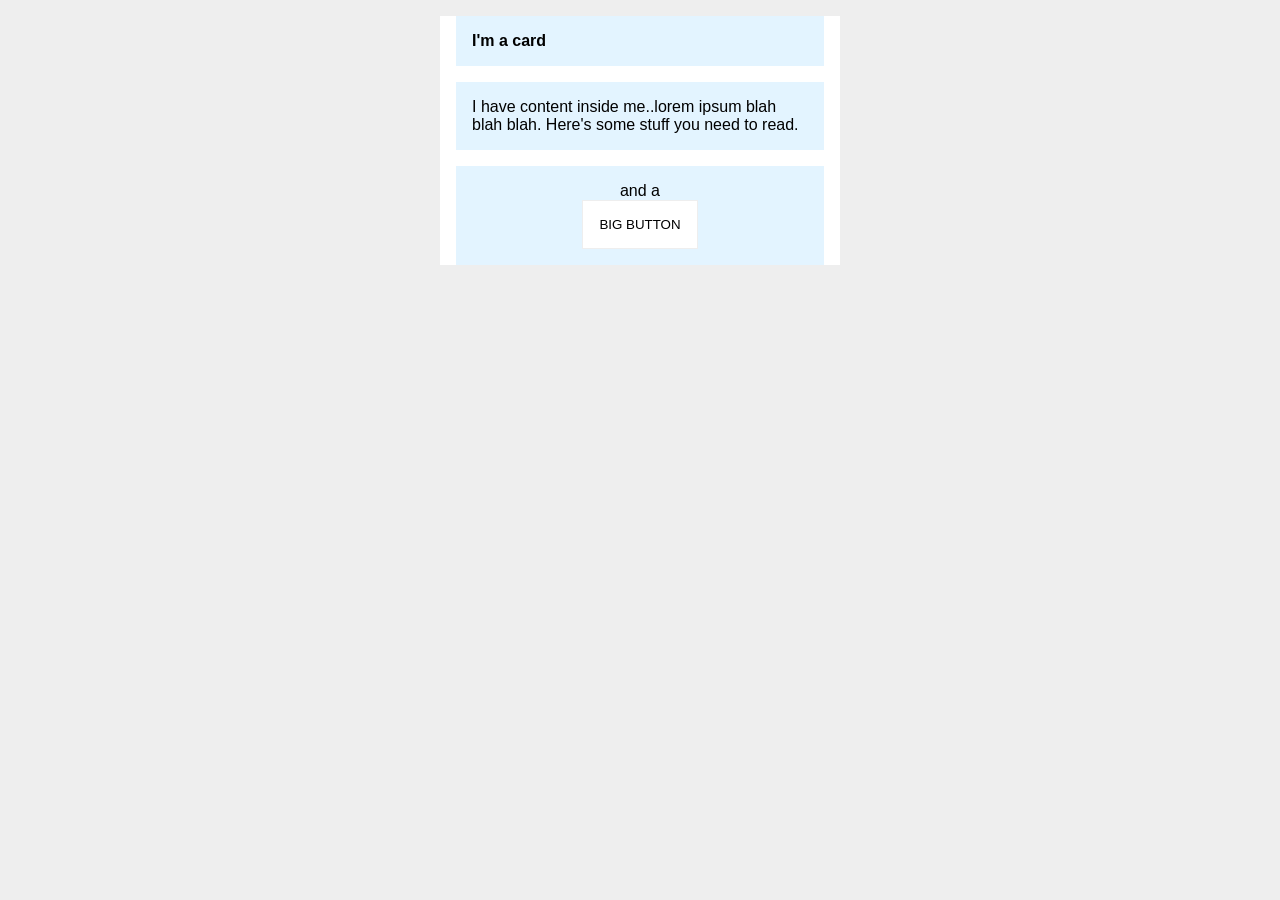
<file: foundations/block-and-inline/02-margin-and-padding-2/index.html>
<!DOCTYPE html>
<html lang="en">
  <head>
    <meta charset="UTF-8">
    <meta http-equiv="X-UA-Compatible" content="IE=edge">
    <meta name="viewport" content="width=device-width, initial-scale=1.0">
    <title>Margin and Padding exercise 2</title>
    <link rel="stylesheet" href="style.css">
  </head>
  <body>
    <div class="card">
      <h1 class="title">I'm a card</h1>
      <div class="content">I have content inside me..lorem ipsum blah blah blah. Here's some stuff you need to read.</div>
      <div class="button-container">and a <div><button>BIG BUTTON</button></div></div>
    </div>
  </body>
</html>
</file>
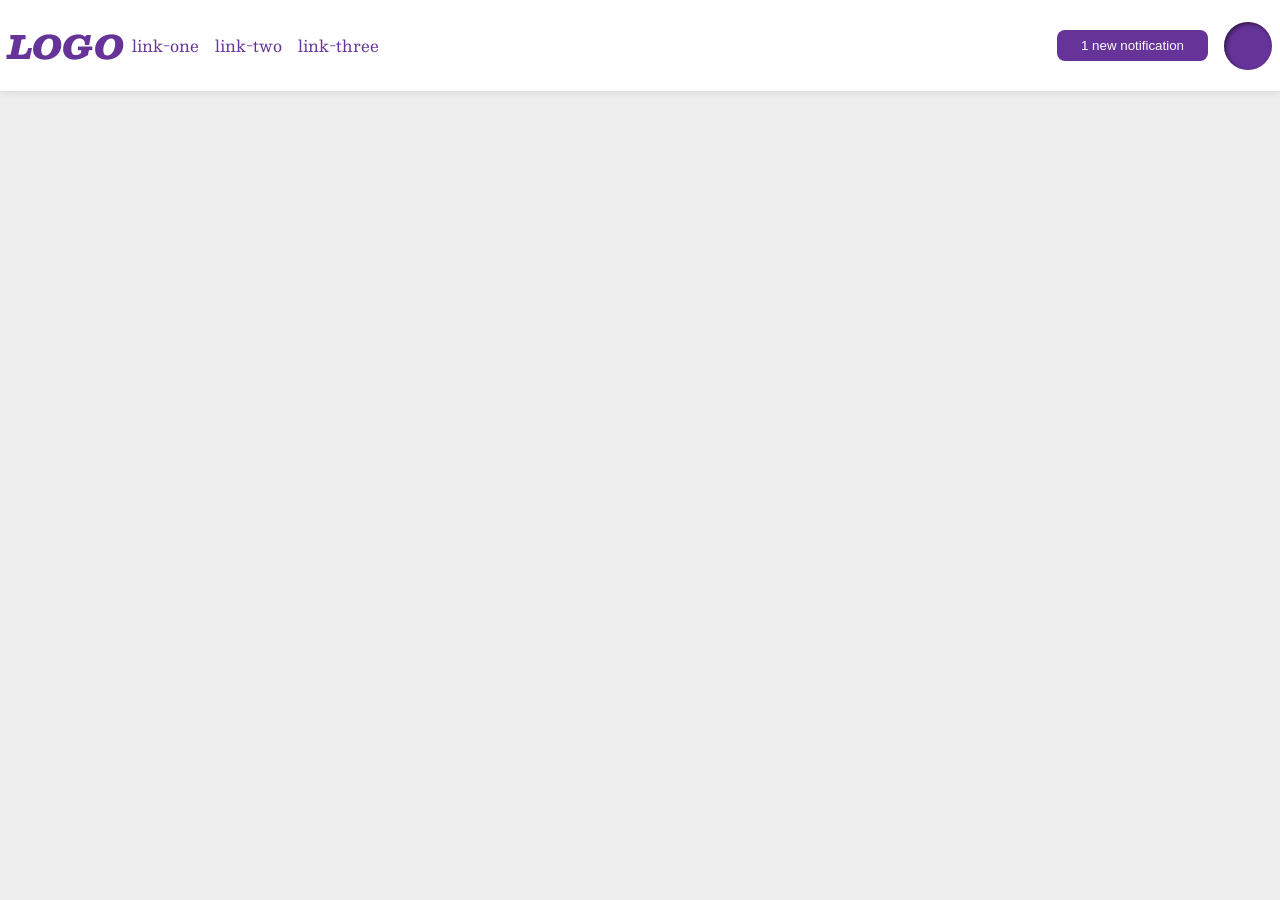
<file: foundations/flex/03-flex-header-2/index.html>
<!DOCTYPE html>
<html lang="en">
  <head>
    <meta charset="UTF-8">
    <meta http-equiv="X-UA-Compatible" content="IE=edge">
    <meta name="viewport" content="width=device-width, initial-scale=1.0">
    <title>Flex Header 2</title>
    <link rel="stylesheet" href="style.css">
  </head>
  <body>
    <div class="header1">
      <div class="header2">
        <div class="logo">
          LOGO
        </div>
        <ul class="links">
          <li><a href="https://google.com">link-one</a></li>
          <li><a href="https://google.com">link-two</a></li>
          <li><a href="https://google.com">link-three</a></li>
        </ul>
      </div>
      <div class="header3">
        <button class="notifications">
          1 new notification
        </button>
        <div class="profile-image"></div>
      </div>
    </div>
  </body>
</html>
</file>
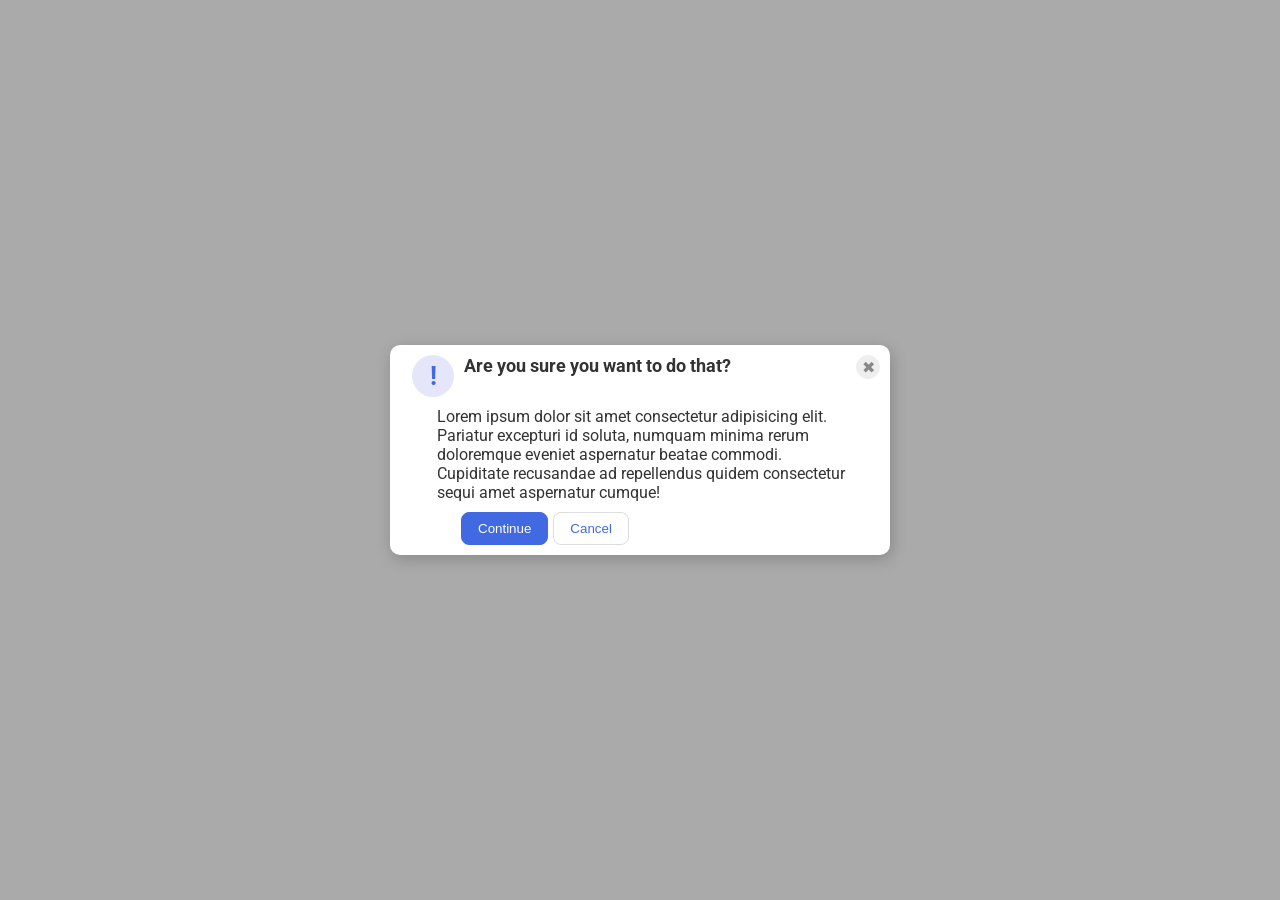
<file: foundations/flex/05-flex-modal/index.html>
<!DOCTYPE html>
<html lang="en">
  <head>
    <meta charset="UTF-8">
    <meta http-equiv="X-UA-Compatible" content="IE=edge">
    <meta name="viewport" content="width=device-width, initial-scale=1.0">
    <link rel="stylesheet" href="style.css">
    <title>Modal</title>
  </head>
  <body>
    <div class="modal">
      <div class="t1">
        <div class="t3">
          <div class="icon">!</div>
          <div class="header">Are you sure you want to do that?</div>
        </div>
        <button class="close-button">✖</button>
      </div>
      <div class="t4">
        <div style="width: 32px;"></div>
        <div class="text">Lorem ipsum dolor sit amet consectetur adipisicing elit. Pariatur excepturi id soluta, numquam minima rerum doloremque eveniet aspernatur beatae commodi. Cupiditate recusandae ad repellendus quidem consectetur sequi amet aspernatur cumque!</div>
      </div>
      <div class="t2">
        <div style="width: 32px;"></div>
        <button class="continue">Continue</button>
        <button class="cancel">Cancel</button>
      </div>
    </div>
  </body>
</html>
</file>
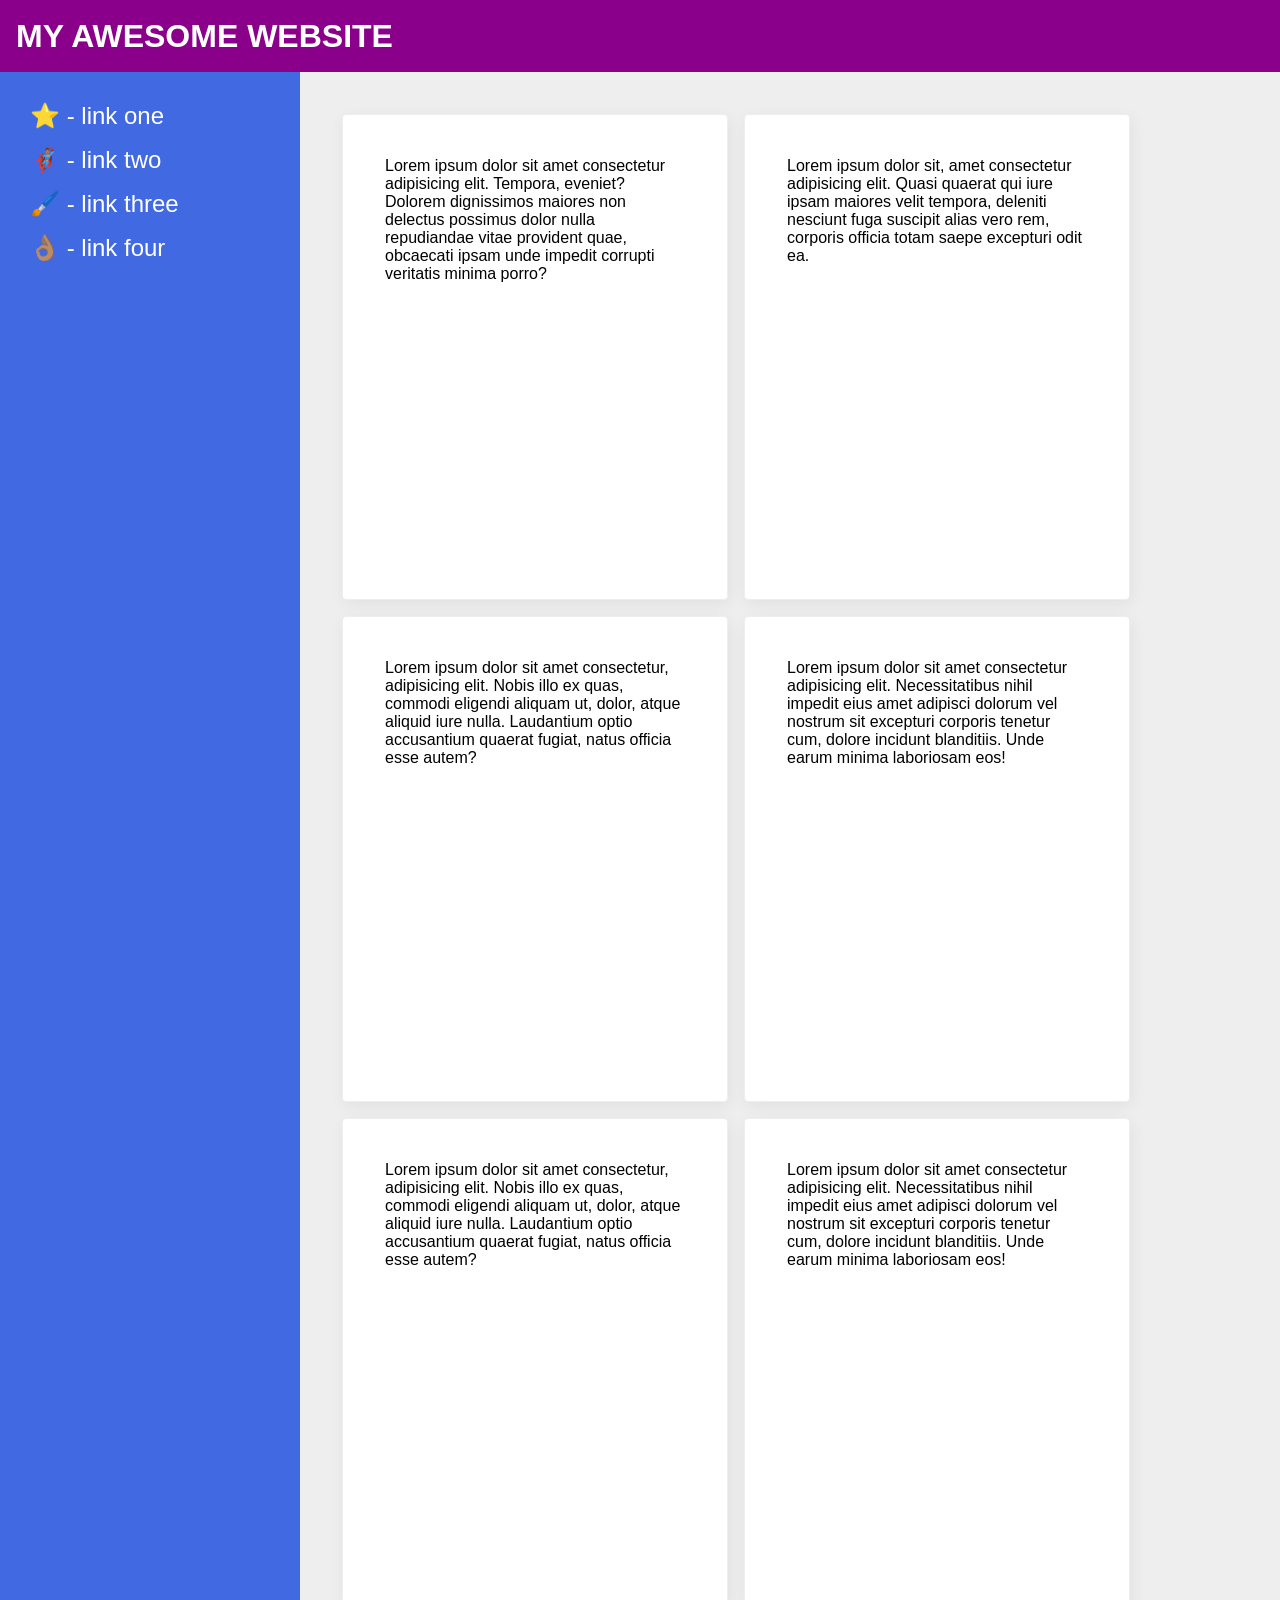
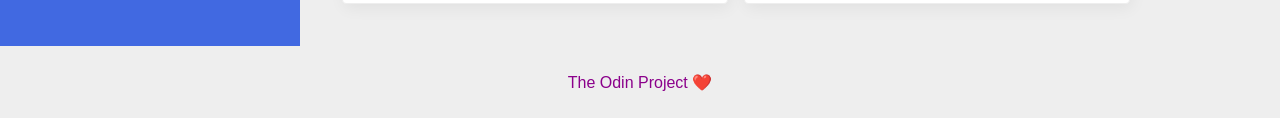
<file: foundations/flex/07-flex-layout-2/index.html>
<!DOCTYPE html>
<html lang="en">
  <head>
    <meta charset="UTF-8">
    <meta http-equiv="X-UA-Compatible" content="IE=edge">
    <meta name="viewport" content="width=device-width, initial-scale=1.0">
    <title>The Holy Grail</title>
    <link rel="stylesheet" href="style.css">
  </head>
  <body>
    <div class="header">
      MY AWESOME WEBSITE
    </div>
    <div class="container">
      <div class="sidebar">
        <ul>
          <li><a href="#">⭐ - link one</a></li>
          <li><a href="#">🦸🏽‍♂️ - link two</a></li>
          <li><a href="#">🖌️ - link three</a></li>
          <li><a href="#">👌🏽 - link four</a></li>
        </ul>
      </div>
      <div class="container2">
        <div class="card">Lorem ipsum dolor sit amet consectetur adipisicing elit. Tempora, eveniet? Dolorem dignissimos maiores non delectus possimus dolor nulla repudiandae vitae provident quae, obcaecati ipsam unde impedit corrupti veritatis minima porro?</div>
        <div class="card">Lorem ipsum dolor sit, amet consectetur adipisicing elit. Quasi quaerat qui iure ipsam maiores velit tempora, deleniti nesciunt fuga suscipit alias vero rem, corporis officia totam saepe excepturi odit ea.</div>
        <div class="card">Lorem ipsum dolor sit amet consectetur, adipisicing elit. Nobis illo ex quas, commodi eligendi aliquam ut, dolor, atque aliquid iure nulla. Laudantium optio accusantium quaerat fugiat, natus officia esse autem?</div>
        <div class="card">Lorem ipsum dolor sit amet consectetur adipisicing elit. Necessitatibus nihil impedit eius amet adipisci dolorum vel nostrum sit excepturi corporis tenetur cum, dolore incidunt blanditiis. Unde earum minima laboriosam eos!</div>
        <div class="card">Lorem ipsum dolor sit amet consectetur, adipisicing elit. Nobis illo ex quas, commodi eligendi aliquam ut, dolor, atque aliquid iure nulla. Laudantium optio accusantium quaerat fugiat, natus officia esse autem?</div>
        <div class="card">Lorem ipsum dolor sit amet consectetur adipisicing elit. Necessitatibus nihil impedit eius amet adipisci dolorum vel nostrum sit excepturi corporis tenetur cum, dolore incidunt blanditiis. Unde earum minima laboriosam eos!</div>
      </div>
    </div> 
    <div class="footer">
      The Odin Project ❤️
    </div>
  </body>
</html>
</file>
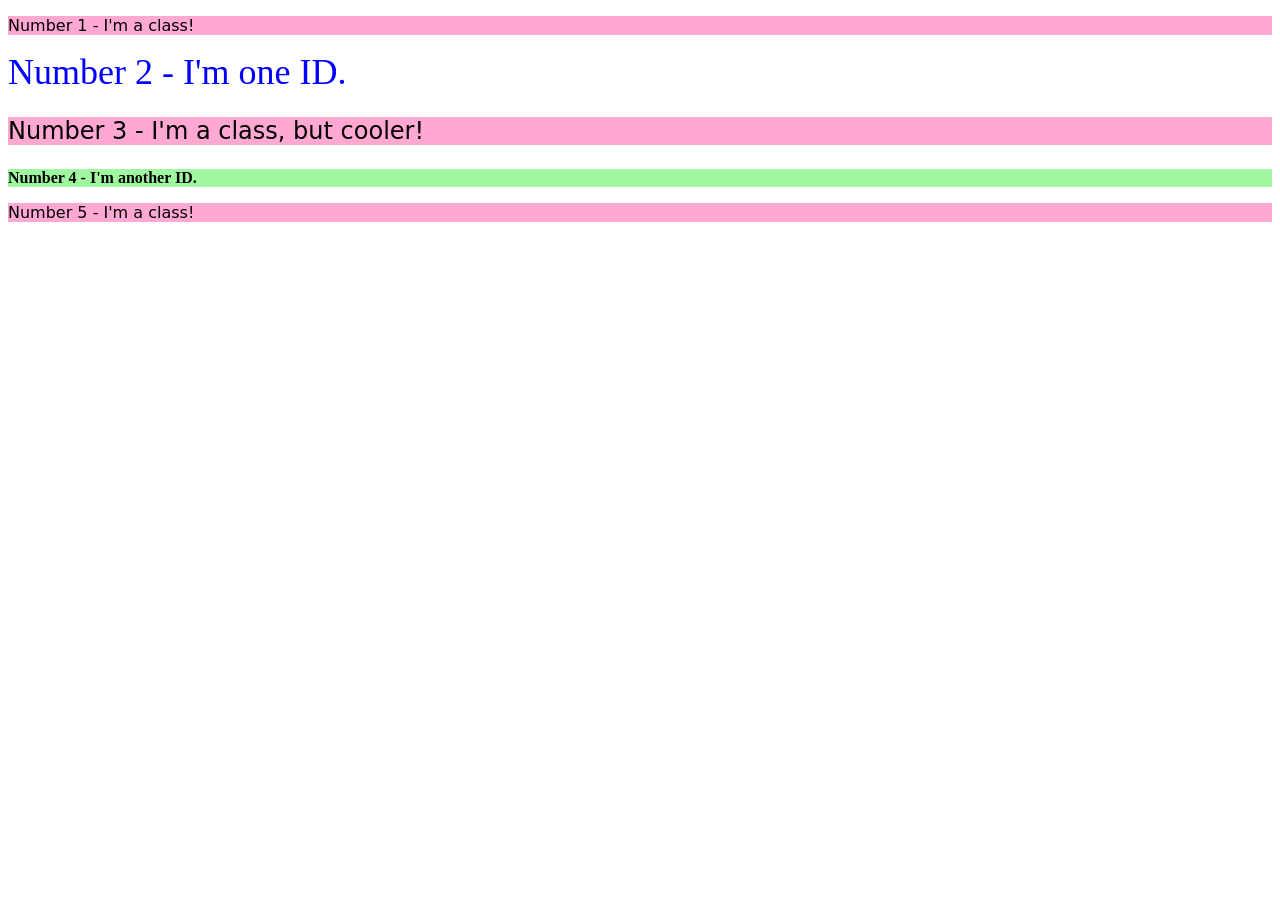
<file: foundations/intro-to-css/02-class-id-selectors/index.html>
<!DOCTYPE html>
<html lang="en">
  <head>
    <meta charset="UTF-8">
    <meta http-equiv="X-UA-Compatible" content="IE=edge">
    <meta name="viewport" content="width=device-width, initial-scale=1.0">
    <title>Class and ID Selectors</title>
    <link rel="stylesheet" href="style.css">
  </head>
  <body>
    <p class="dash">Number 1 - I'm a class!</p>
    <div id="super">Number 2 - I'm one ID.</div>
    <p class="dash tret">Number 3 - I'm a class, but cooler!</p>
    <div id="saiyan">Number 4 - I'm another ID.</div>
    <p class="dash">Number 5 - I'm a class!</p>
  </body>
</html>
</file>
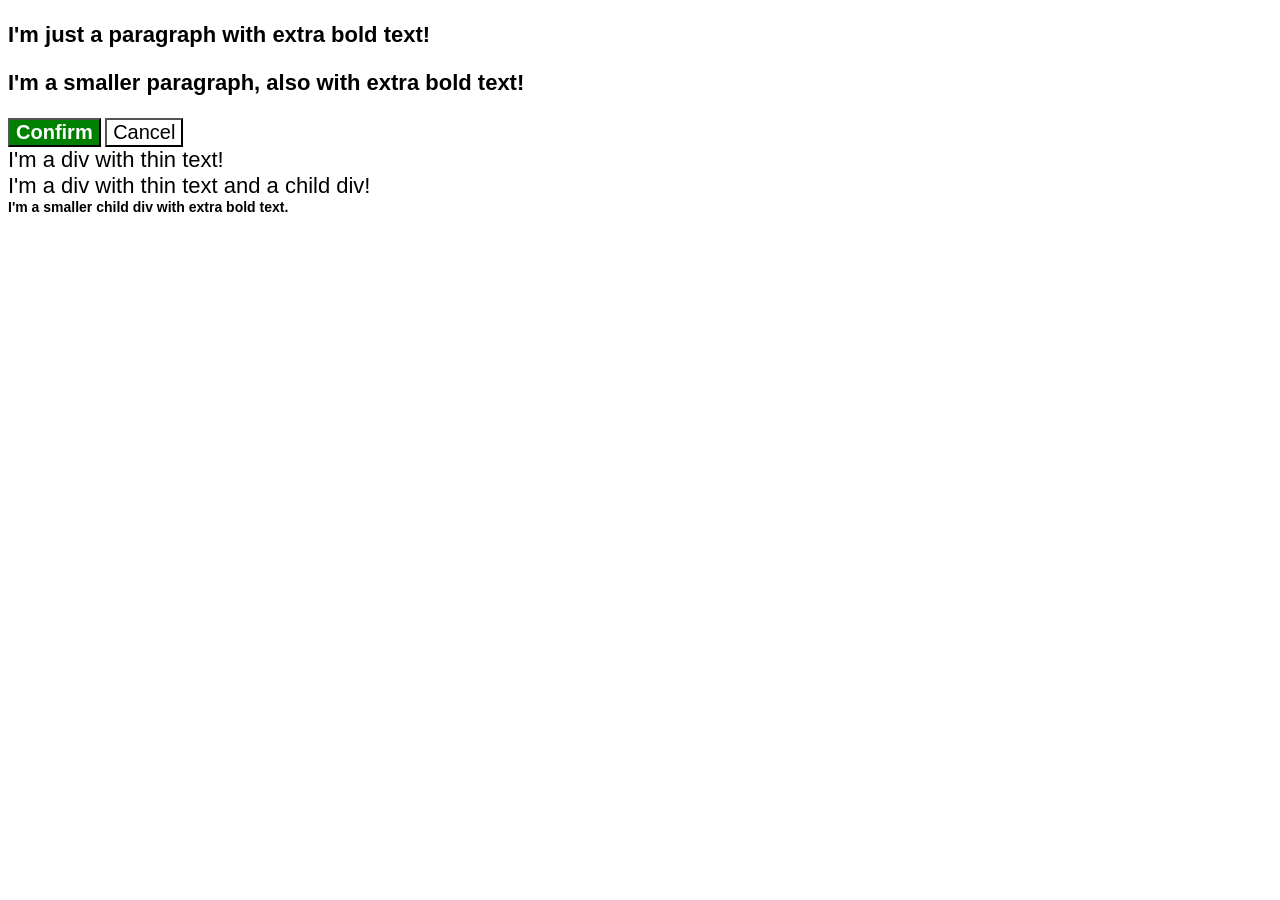
<file: foundations/cascade/01-cascade-fix/mysolution/index.html>
<!DOCTYPE html>
<html lang="en">
  <head>
    <meta charset="UTF-8">
    <meta http-equiv="X-UA-Compatible" content="IE=edge">
    <meta name="viewport" content="width=device-width, initial-scale=1.0">
    <title>Fix the Cascade</title>
    <link rel="stylesheet" href="style.css">
  </head>
  <body>
    <p class="para">I'm just a paragraph with extra bold text!</p>
    <p class="para small-para">I'm a smaller paragraph, also with extra bold text!</p>

    <button id="confirm-button" class="button confirm">Confirm</button>
    <button id="cancel-button" class="button cancel">Cancel</button>

    <div class="text">I'm a div with thin text!</div>
    <div class="text">I'm a div with thin text and a child div!
      <div class="text child">I'm a smaller child div with extra bold text.</div>
    </div>
  </body>
</html>
</file>
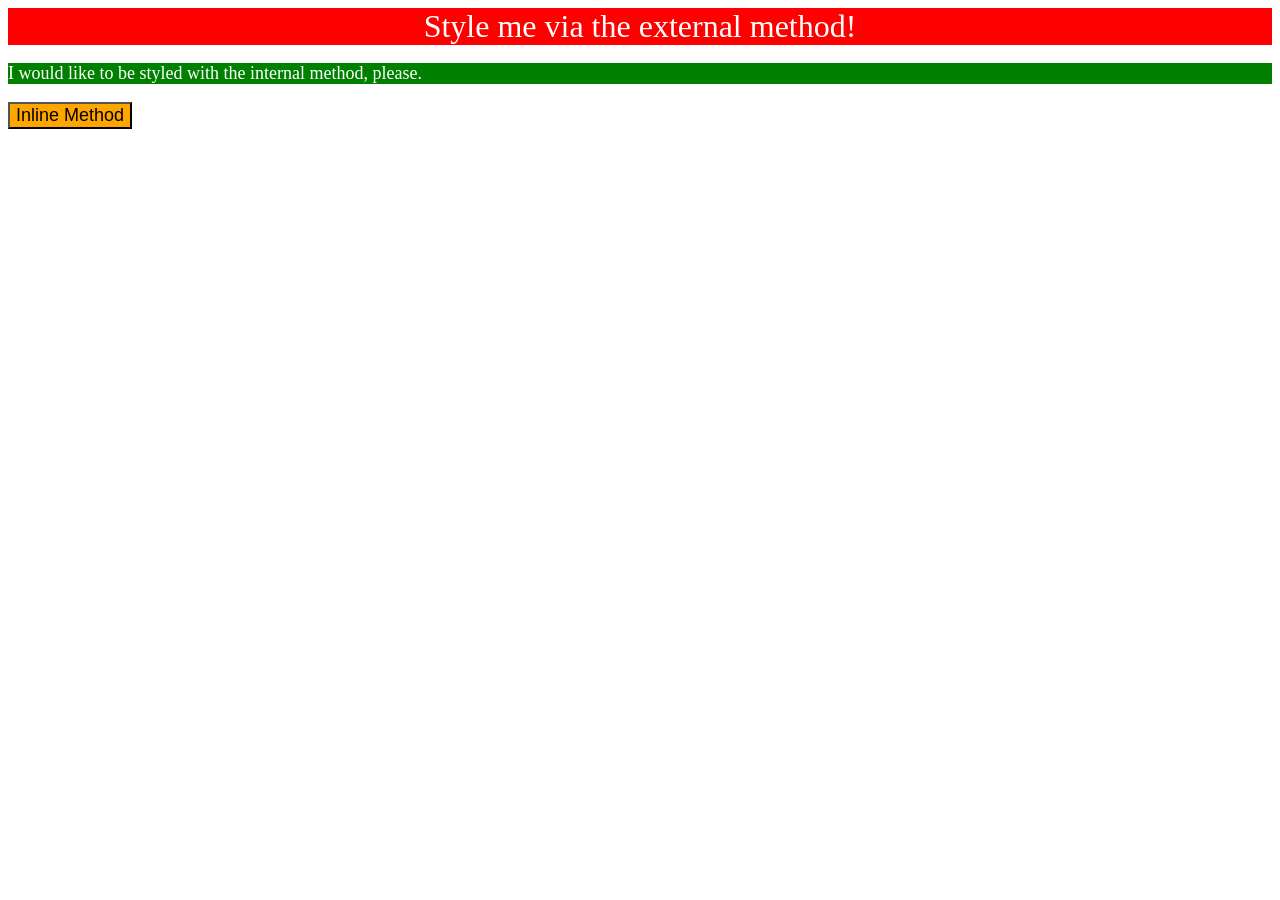
<file: foundations/intro-to-css/01-css-methods/mysolution/index.html>
<!DOCTYPE html>
<html lang="en">
  <head>
    <meta charset="UTF-8">
    <meta http-equiv="X-UA-Compatible" content="IE=edge">
    <meta name="viewport" content="width=device-width, initial-scale=1.0">
    <style> 
      p{
        background-color: green;
        color:white;
        font-size: 18px;
      }
    </style>
    <link rel="stylesheet" href="style.css">
    <title>Methods for Adding CSS</title>
  </head>
  <body>
    <div>Style me via the external method!</div>
    <p>I would like to be styled with the internal method, please.</p>
    <button style= "font-size: 18px; background-color: orange;" >Inline Method</button>
  </body>
</html>
</file>
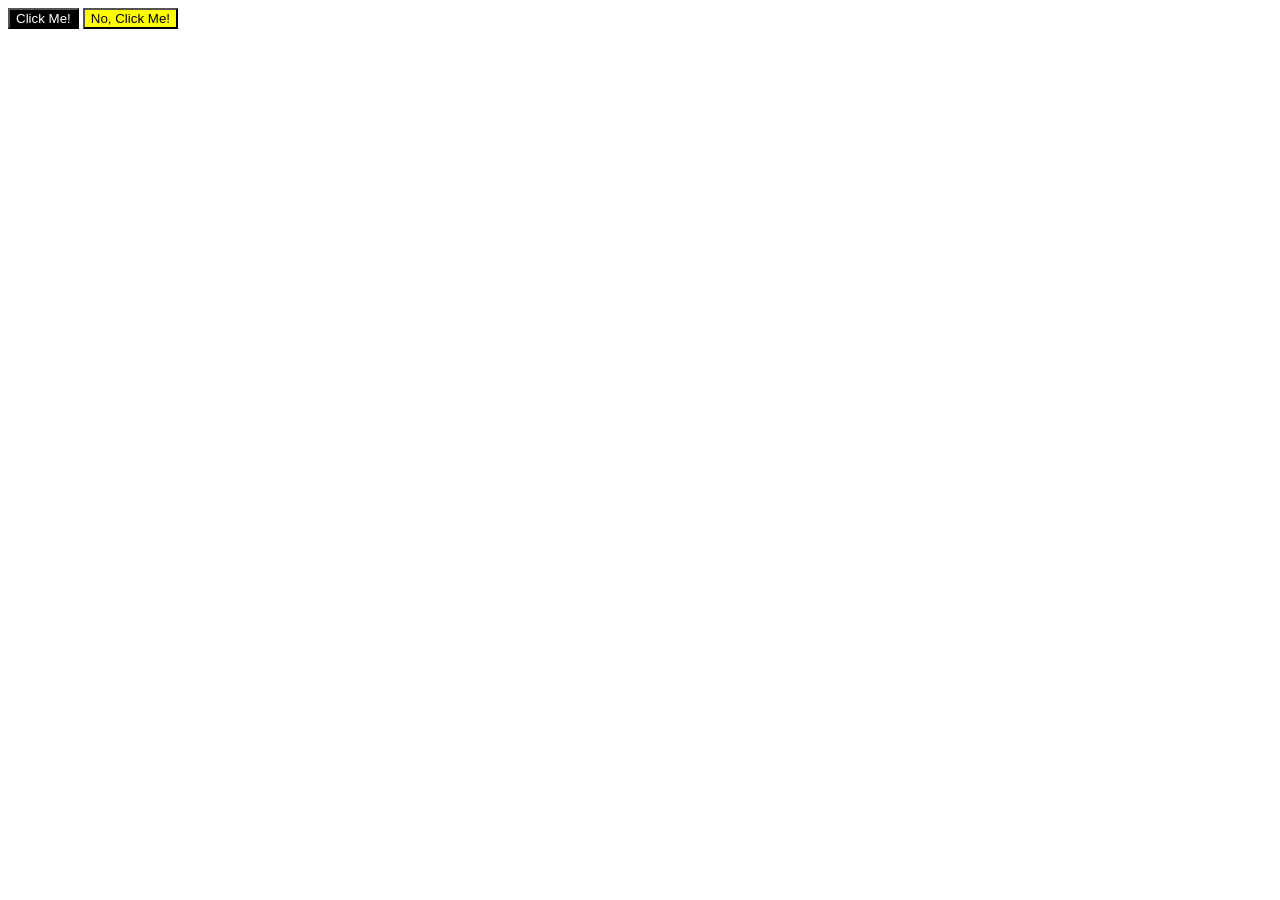
<file: foundations/intro-to-css/03-grouping-selectors/mysolution/index.html>
<!DOCTYPE html>
<html lang="en">
  <head>
    <meta charset="UTF-8">
    <meta http-equiv="X-UA-Compatible" content="IE=edge">
    <meta name="viewport" content="width=device-width, initial-scale=1.0">
    <title>Grouping Selectors</title>
    <link rel="stylesheet" href="style.css">
  </head>
  <body>
    <button class="super">Click Me!</button>
    <button class="saiyan">No, Click Me!</button>
  </body>
</html>
</file>
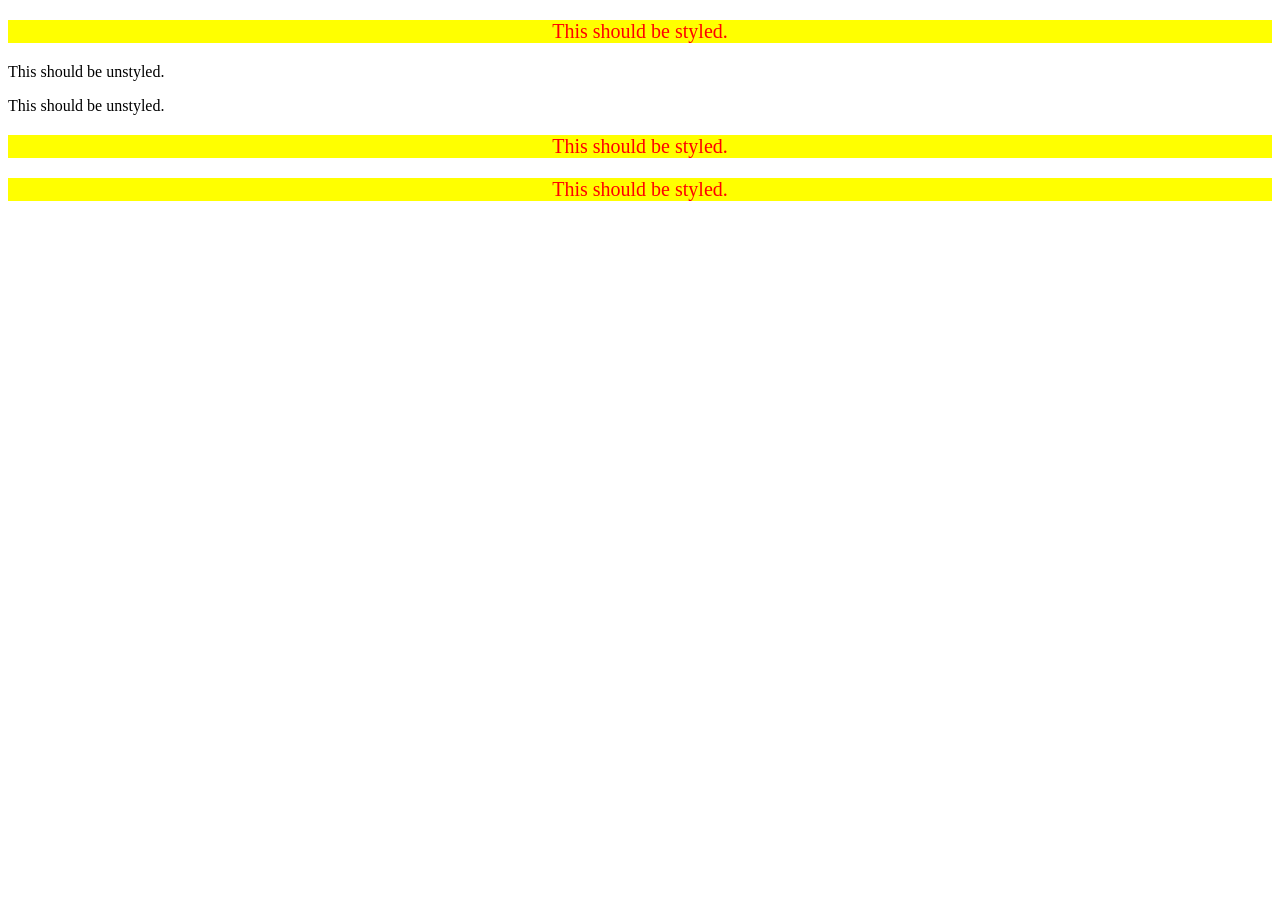
<file: foundations/intro-to-css/05-descendant-combinator/mysolution/index.html>
<!DOCTYPE html>
<html lang="en">
  <head>
    <meta charset="UTF-8">
    <meta http-equiv="X-UA-Compatible" content="IE=edge">
    <meta name="viewport" content="width=device-width, initial-scale=1.0">
    <title>Descendant Combinator</title>
    <link rel="stylesheet" href="style.css">
  </head>
  <body>
    <div class="container">
      <p class="text">This should be styled.</p>
    </div>
    <p class="text">This should be unstyled.</p>
    <p class="text">This should be unstyled.</p>
    <div class="container">
      <p class="text">This should be styled.</p>
      <p class="text">This should be styled.</p>
    </div>
  </body>
</html>
</file>
<file: foundations/block-and-inline/02-margin-and-padding-2/style.css>
body {
  background: #eee;
  font-family: sans-serif;
  margin: 16px;
}

.card {
  width: 400px;
  background: #fff;
  margin: 16px auto;
  font-size: 16px;
}

.title {
  background: #e3f4ff;
  font-size: 16px;
  margin: 16px;
  padding: 16px;
}

.content {
  background: #e3f4ff;
  font-size: 16px;
  margin: 16px;
  padding: 16px;
}

.button-container {
  background: #e3f4ff;
  font-size: 16px;
  margin: 16px;
  text-align: center;
  padding: 16px;

}

button {
  background: white;
  border: 1px solid #eee;
  padding: 16px;
}
</file>
<file: foundations/flex/03-flex-header-2/style.css>
/* this is some magical font-importing.  
you'll learn about it later. */
@import url('https://fonts.googleapis.com/css2?family=Besley:ital,wght@0,400;1,900&display=swap');

body {
  margin: 0;
  background: #eee;
  font-family: Besley, serif;
}

.header1 {
  background: white;
  border-bottom: 1px solid #ddd;
  box-shadow: 0 0 8px rgba(0,0,0,.1);
  display: flex;
  flex: 1 1 auto;
}
.header2 {
  display: flex;
  align-items: center;
  padding: 8px;
  flex: 1 1 auto;
}

.header3{
  display: flex;
  align-items: center;
  gap: 16px;
  padding: 8px;
  justify-content: flex-end;
  flex: 1 1 auto;
}

.profile-image {
  background: rebeccapurple;
  box-shadow: inset 2px 2px 4px rgba(0,0,0,.5);
  border-radius: 50%;
  width: 48px;
  height: 48px;
}

.logo {
  color: rebeccapurple;
  font-size: 32px;
  font-weight: 900;
  font-style: italic;
}

button {
  border: none;
  border-radius: 8px;
  background: rebeccapurple;
  color: white;
  padding: 8px 24px;
}

a {
  /* this removes the line under our links */
  text-decoration: none;
  color: rebeccapurple;
}

ul {
  list-style-type: none;
  display: flex;
  align-items: center;
  padding: 8px;
  justify-content: space-between;
  gap: 16px;
}
</file>
<file: foundations/flex/05-flex-modal/style.css>
@import url('https://fonts.googleapis.com/css2?family=Roboto:wght@400;700&display=swap');

html, body {
  height: 100%;
}

body {
  font-family: Roboto, sans-serif;
  margin: 0;
  background: #aaa;
  color: #333;
  /* I'll give you this one for free lol */
  display: flex;
  align-items: center;
  justify-content: center;
}

.modal {
  background: white;
  width: 480px;
  border-radius: 10px;
  box-shadow: 2px 4px 16px rgba(0,0,0,.2);
  display: flex;
  flex-direction: column; 
  padding: 10px;
  gap: 10px;
}

.t1{
  display: flex;
  flex-direction: row;
  align-items: center;
  font-weight: bold;
  font-size: 18px;
  text-align: left;
  gap: 5px;
  justify-content: space-between;
}

.t2{
  display: flex;
  flex-direction: row;
  justify-content: flex-start;
  padding-left: 24px;
  gap: 5px;
}

.text{
  padding: 0 24px;
}

.header{
  align-self: flex-start;
}
.t3{
  display: flex;
  flex-direction: row;
  justify-content: flex-start;
  padding: 0 12px;
  gap: 10px;
}

.t4{
  display: flex;
  flex-direction: row;
  gap: 5px;
}

.icon {
  color: royalblue;
  font-size: 26px;
  font-weight: 700;
  background: lavender;
  width: 42px;
  height: 42px;
  border-radius: 50%;
  display: flex;
  align-items: center;
  justify-content: center;
}

.close-button {
  background: #eee;
  border-radius: 50%;
  color: #888;
  font-weight: 400;
  font-size: 16px;
  height: 24px;
  width: 24px;
  display: flex;
  align-items: center;
  justify-content: center;
  border: 1px solid #eee;
  padding: 0;
  align-self: flex-start;
}

button {
  cursor: pointer;
  padding: 8px 16px;
  border-radius: 8px;
}

button.continue {
  background: royalblue;
  border: 1px solid royalblue;
  color: white;
}

button.cancel {
  background: white;
  border: 1px solid #ddd;
  color: royalblue;
}
</file>
<file: foundations/flex/07-flex-layout-2/style.css>
body {
  font-family: -apple-system, BlinkMacSystemFont, 'Segoe UI', Roboto, Oxygen, Ubuntu, Cantarell, 'Open Sans', 'Helvetica Neue', sans-serif;
  margin: 0;
  min-height: 100vh;
}

.header {
  height: 72px;
  background: darkmagenta;
  color: white;
}

.footer {
  height: 72px;
  background: #eee;
  color: darkmagenta;
}

.sidebar {
  width: 300px;
  background: royalblue;
  box-sizing: border-box;
  margin: 0;
  display: flex;
  flex: 0 0 300px;
  justify-content: flex-start;
  padding: 30px;
}

.card {
  border: 1px solid #eee;
  box-shadow: 2px 4px 16px rgba(0,0,0,.06);
  border-radius: 4px;
}

.body{
  display: flex;
  flex-direction: column;
  justify-content: space-between;
  gap: 0px;
  margin: 0px;
  padding: 0px;
}

.header{
  display: flex;
  align-items: center;
  justify-content: flex-start;
  padding: 0 0 0 16px;
  font-weight: 900;
  font-size: 32px;
  margin: 0px;
}

.container {
  display: flex;
  gap: 0px;
  padding: 0px;
}

.container2{
  display: flex;
  flex-wrap: wrap;
  gap: 16px;
  width: auto;
  background-color: #eee;
  padding: 42px;
}
.card{
  display: flex;
  flex: 0 0 300px;
  height: 400px;
  background-color: white;
  padding: 42px;
  justify-content: space-around;
  border-style: border-box;
}

ul{
  list-style: none;
  padding: 0;
  margin: 0;
  display: flex;
  flex-direction: column;
  gap: 16px;
}

a{
  color: white;
  text-decoration: none;
  font-size: 24px;
}

.footer{
  display: flex;
  align-items: center;
  justify-content: center;
}
</file>
<file: foundations/intro-to-css/02-class-id-selectors/style.css>
.dash{
    background-color: rgb(255, 168, 210);
    font-family: verdana,dejaVu Sans,sans-serif;
}
#super{
    color: blue;
    font-size: 36px;
}
.dash.tret{
    font-size: 24px;
}
#saiyan{
    font-size: 24;
    background-color: rgb(159, 248, 159);
    font-weight:bold;
}
</file>
<file: foundations/cascade/01-cascade-fix/mysolution/style.css>
body {
  font-family: Arial, Helvetica, sans-serif;
}

.para,
.small-para {
  color: hsl(0, 0%, 0%);
  font-weight: 800;
}

.small-para {
  font-size: 14px;
  font-weight: 800;
}

.para {
  font-size: 22px;
}

.button.confirm {
  background: green;
  color: white;
  font-weight: bold;
} 

.button {
  background-color: rgb(255, 255, 255);
  color: rgb(0, 0, 0);
  font-size: 20px;
}

.text.child {
  color: rgb(0, 0, 0);
  font-weight: 800;
  font-size: 14px;
}

div.text {
  color: rgb(0, 0, 0);
  font-size: 22px;
  font-weight: 100;
}
</file>
<file: foundations/intro-to-css/01-css-methods/mysolution/style.css>
div{
    background-color: red;
    font-size: 32px;
    font-style: bold;
    text-align: center;
    color: white;
}
</file>
<file: foundations/intro-to-css/03-grouping-selectors/mysolution/style.css>
.super{
    background-color: black;
    color: white;
}
.saiyan{
    background-color: yellow;
}
.super .saiyan{
    font-size: 28px;
    font-family: 'halvetica','Times New Roman', 'sans-serif';
}
</file>
<file: foundations/intro-to-css/05-descendant-combinator/mysolution/style.css>
/* Add CSS Styling */
.container .text{
    color: red;
    background-color: yellow;
    font-size: 20px;
    text-align: center;
}
</file>
